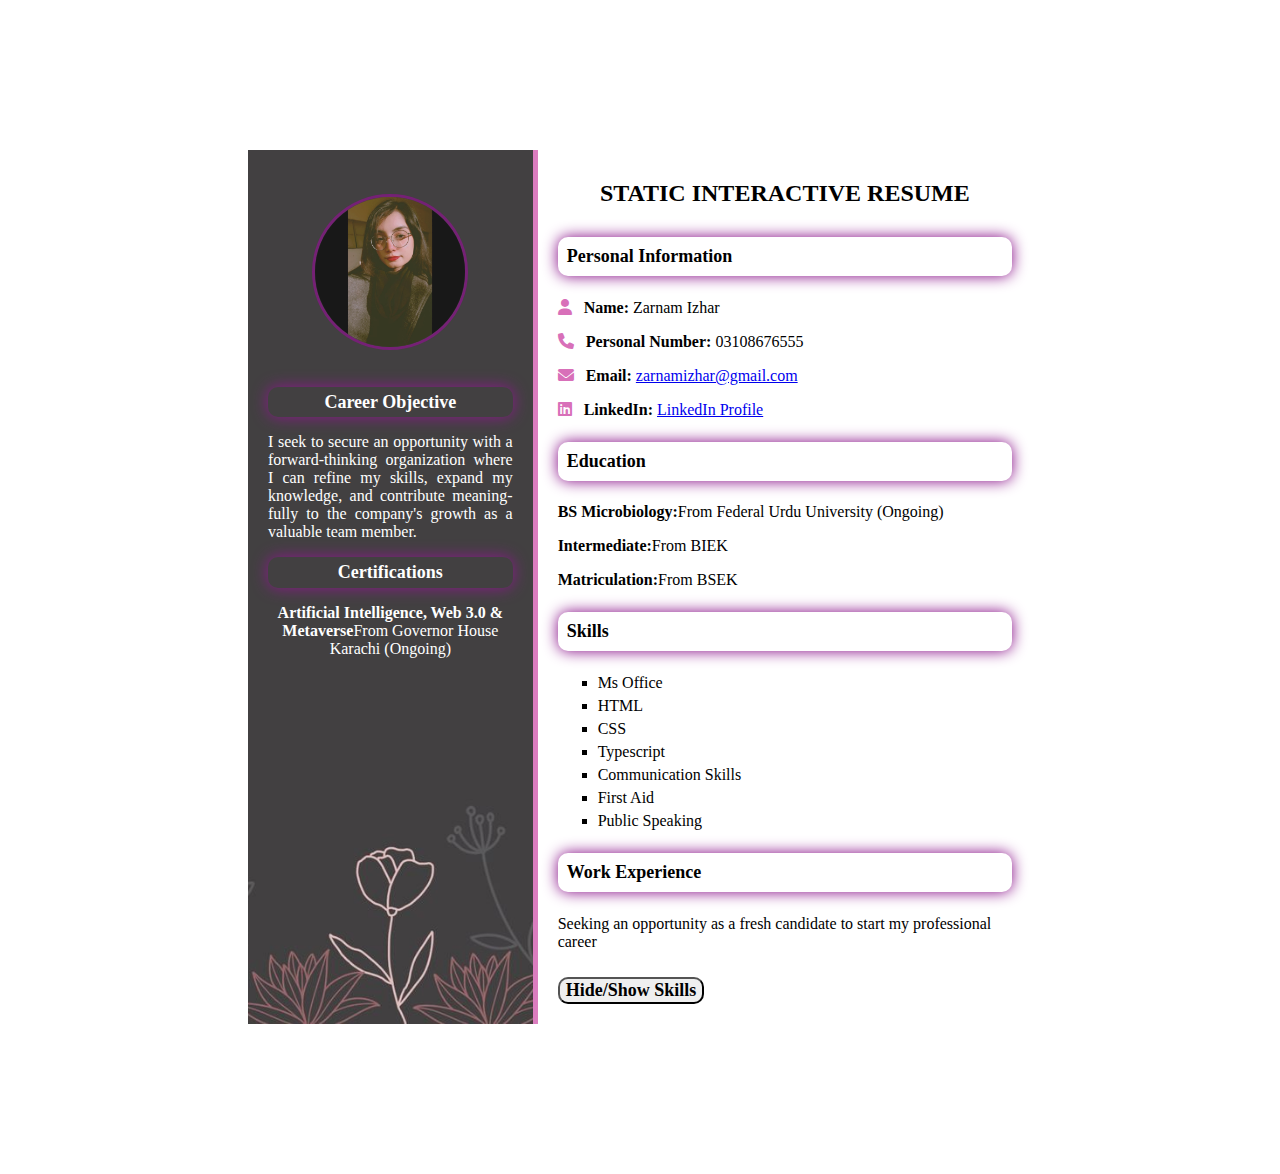
<file: index.html>
<!DOCTYPE html>
<html lang="en">
<head>
    <meta charset="UTF-8">
    <meta name="viewport" content="width=device-width, initial-scale=1.0">
    <title>Static Interactive Resume</title>
    <link rel="stylesheet" href="style.css">
    <link rel="stylesheet" href="https://cdnjs.cloudflare.com/ajax/libs/font-awesome/6.0.0-beta3/css/all.min.css">

</head>
<body>
    <div class="resume-container">
        <!-- Left section -->
         <div class="left-section">
            <img src="edited 1.jpeg" alt="Profile Picture" class="profile-picture">
            <section id="objective">
                <h3 style="color: white;">Career Objective</h3>
                <p style="text-align: justify; hyphens:auto;">I seek to secure an opportunity with a forward-thinking organization where I can refine my skills, expand my knowledge, and contribute meaningfully to the company's growth as a valuable team member.</p>

            </section>
            <section id="certification">
                <h3 style="color: white;">Certifications</h3>
                <p><b>Artificial Intelligence, Web 3.0 & Metaverse</b>From Governor House Karachi (Ongoing)</p>

            </section>
         </div>

         <!-- Right section -->
          <div class="right-section">
            <h1>STATIC INTERACTIVE RESUME</h1>
            <section id="personal-info">
                <h3>Personal Information</h3>
                <p><b><i class="fas fa-user"></i> Name:</b> Zarnam Izhar</p>
                <p><b><i class="fas fa-phone"></i> Personal Number:</b> 03108676555</p>
                <p><b><i class="fas fa-envelope"></i> Email:</b> <a href="mailto:zarnamizhar@gmail.com">zarnamizhar@gmail.com</a></p>
                <p><b><i class="fab fa-linkedin"></i> LinkedIn:</b> <a href="https://www.linkedin.com/in/zarnam-izhar-626063289" target="_blank">LinkedIn Profile</a></p>
            </section>
            <section id="education">
                <h3>Education</h3>
                <p><b>BS Microbiology:</b>From Federal Urdu University (Ongoing)</p>
                <p><b>Intermediate:</b>From BIEK</p>
                <p><b>Matriculation:</b>From BSEK</p>

            </section>
            <!-- skills -->
             <section id="skills">
                <h3>Skills</h3>
                <ul>
                    <li>Ms Office</li>
                    <li>HTML</li>
                    <li>CSS</li>
                    <li>Typescript</li>
                    <li>Communication Skills</li>
                    <li>First Aid</li>
                    <li>Public Speaking</li>
                </ul>
             </section>
             <!-- work expireince -->
              <section id="work-experience">
                <h3>Work Experience</h3>
                <p>Seeking an opportunity as a fresh candidate to start my professional career</p>


              </section>
              <!-- button to toggle skills -->
               <button id="toggle-skills"><b>Hide/Show Skills</b></button>
          </div>
    </div>
    <script src ="script.js"></script>
</body>
</html>
</file>
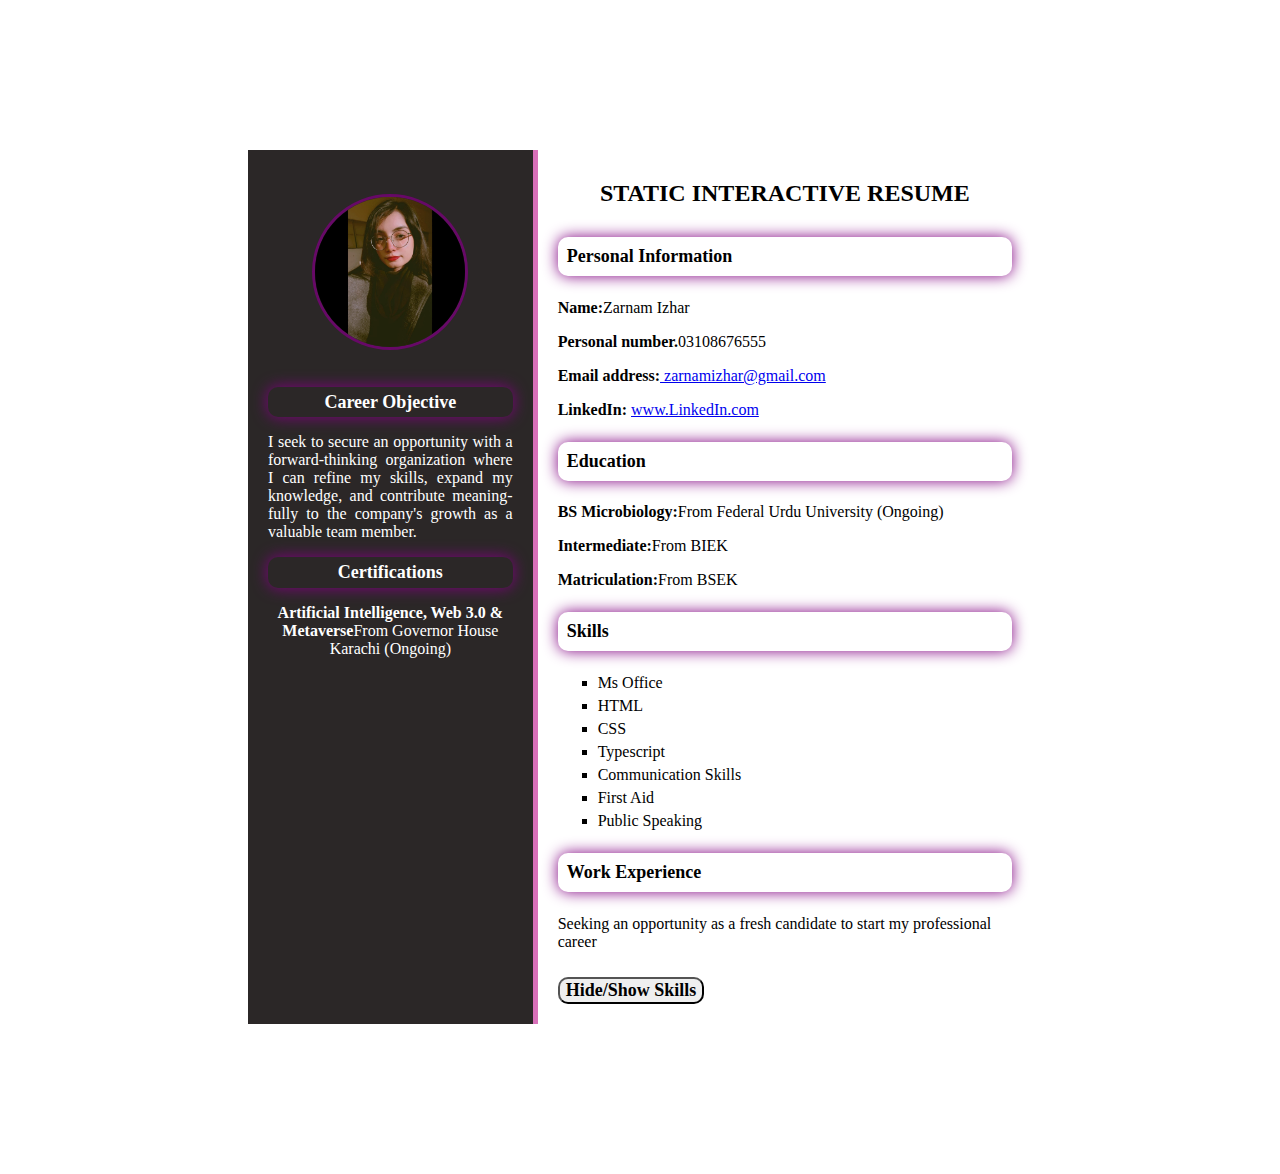
<file: Milesstone/index.html>
<!DOCTYPE html>
<html lang="en">
<head>
    <meta charset="UTF-8">
    <meta name="viewport" content="width=device-width, initial-scale=1.0">
    <title>Static Interactive Resume</title>
    <link rel="stylesheet" href="style.css">
</head>
<body>
    <div class="resume-container">
        <!-- Left section -->
         <div class="left-section">
            <img src="edited 1.jpeg" alt="Profile Picture" class="profile-picture">
            <section id="objective">
                <h3 style="color: white;">Career Objective</h3>
                <p style="text-align: justify; hyphens:auto;">I seek to secure an opportunity with a forward-thinking organization where I can refine my skills, expand my knowledge, and contribute meaningfully to the company's growth as a valuable team member.</p>

            </section>
            <section id="certification">
                <h3 style="color: white;">Certifications</h3>
                <p><b>Artificial Intelligence, Web 3.0 & Metaverse</b>From Governor House Karachi (Ongoing)</p>

            </section>
         </div>

         <!-- Right section -->
          <div class="right-section">
            <h1>STATIC INTERACTIVE RESUME</h1>
            <section id="personal-info">
<h3>Personal Information</h3>
<p><b>Name:</b>Zarnam Izhar</p>
<p><b>Personal number.</b>03108676555</p>
<p><b>Email address:</b><a href="zarnamizhar@gmail.com"> zarnamizhar@gmail.com</a></p>
<p><b>LinkedIn:</b> <a href="https://www.linkedin.com/in/zarnam-izhar-626063289" target="_blank">www.LinkedIn.com</a></p>
            </section>
            <section id="education">
                <h3>Education</h3>
                <p><b>BS Microbiology:</b>From Federal Urdu University (Ongoing)</p>
                <p><b>Intermediate:</b>From BIEK</p>
                <p><b>Matriculation:</b>From BSEK</p>

            </section>
            <!-- skills -->
             <section id="skills">
                <h3>Skills</h3>
                <ul>
                    <li>Ms Office</li>
                    <li>HTML</li>
                    <li>CSS</li>
                    <li>Typescript</li>
                    <li>Communication Skills</li>
                    <li>First Aid</li>
                    <li>Public Speaking</li>
                </ul>
             </section>
             <!-- work expireince -->
              <section id="work-experience">
                <h3>Work Experience</h3>
                <p>Seeking an opportunity as a fresh candidate to start my professional career</p>


              </section>
              <!-- button to toggle skills -->
               <button id="toggle-skills"><b>Hide/Show Skills</b></button>
          </div>
    </div>
    <script src ="script.js"></script>
</body>
</html>
</file>
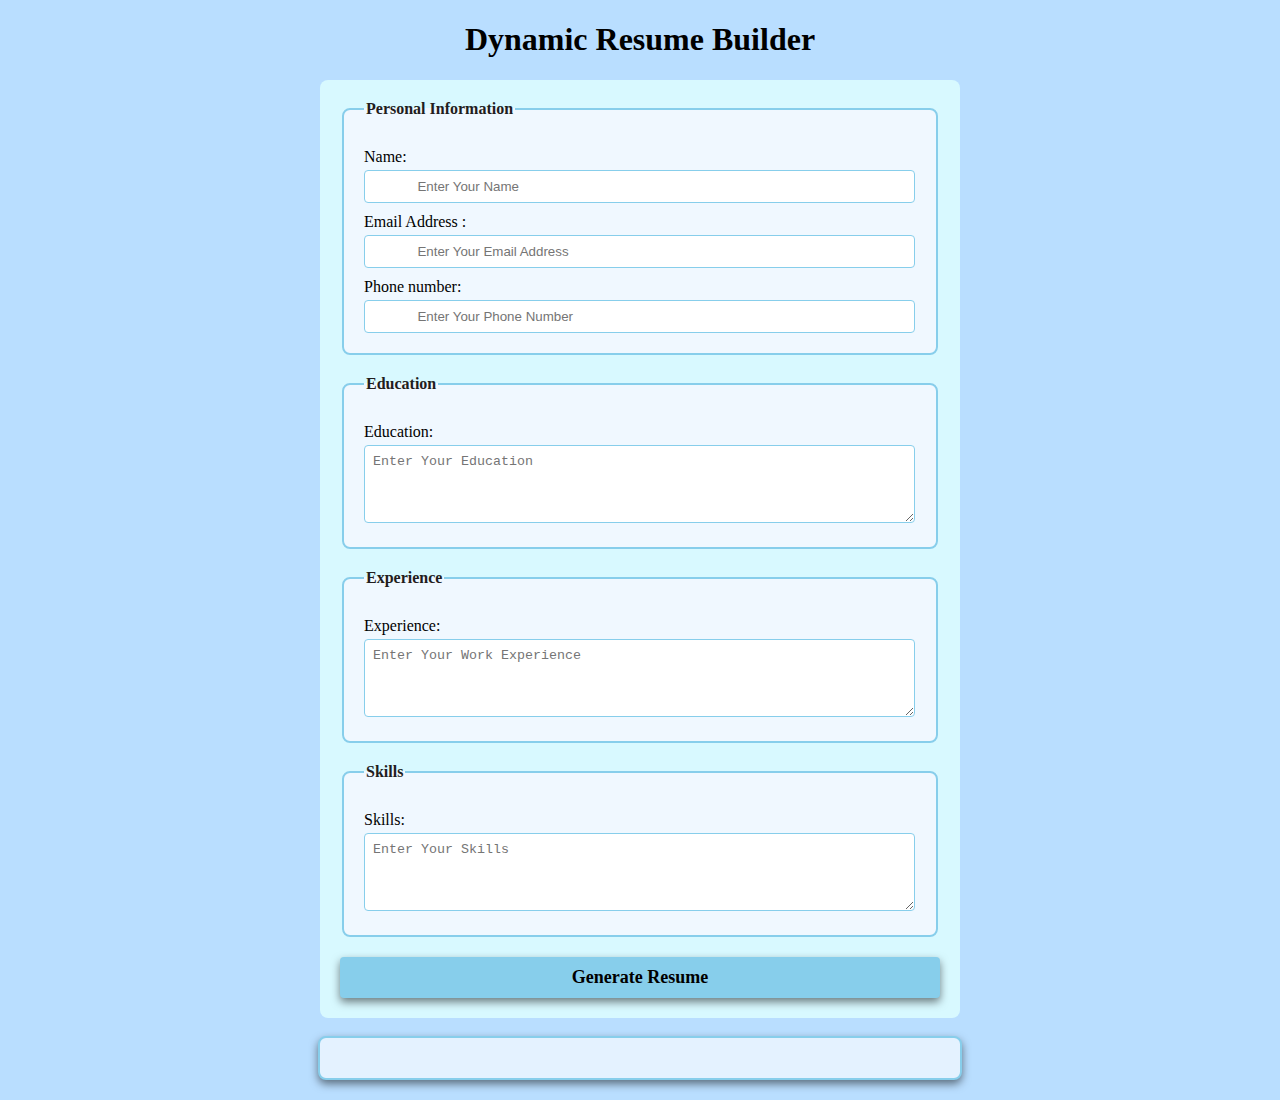
<file: Milestone3/index.html>
<!DOCTYPE html>
<html lang="en">
<head>
    <meta charset="UTF-8">
    <meta name="viewport" content="width=device-width, initial-scale=1.0">
    <title>Dynamic Resume Builder</title>
    <link rel="stylesheet" href="style.css">
</head>
<body>
    <h1>Dynamic Resume Builder</h1>
    <form id="resume-form">
        <fieldset>
            <legend>Personal Information</legend>
            <label for="name">Name:</label>
            <input type="text" id="name" placeholder="
            Enter Your Name" required>

            <label for="email">Email Address :</label>
            <input type="email" id="email" placeholder="
            Enter Your Email Address" required>

            <label for="phone">Phone number:</label>
            <input type="tel" id="phone" placeholder="
            Enter Your Phone Number" required>

        </fieldset>
<fieldset>
    <legend>Education</legend>
    <label for="education">Education:</label>
    <textarea id="education" placeholder="Enter Your Education" rows="4" required></textarea>

</fieldset>

<fieldset>
    <legend>Experience</legend>
    <label for="experience">Experience:</label>
    <textarea id="experience" placeholder="Enter Your Work Experience" rows="4" required></textarea>
</fieldset>

<fieldset>
<legend>Skills</legend>
<label for="skills">Skills:</label>
<textarea id="skills" placeholder="Enter Your Skills" rows="4" required></textarea>
</fieldset>

<button><b>Generate Resume</b></button>
    </form>
    <br>

    <div id="resume-display">

    </div>

    <script src="script.js"></script>
</body>
</html>
</file>
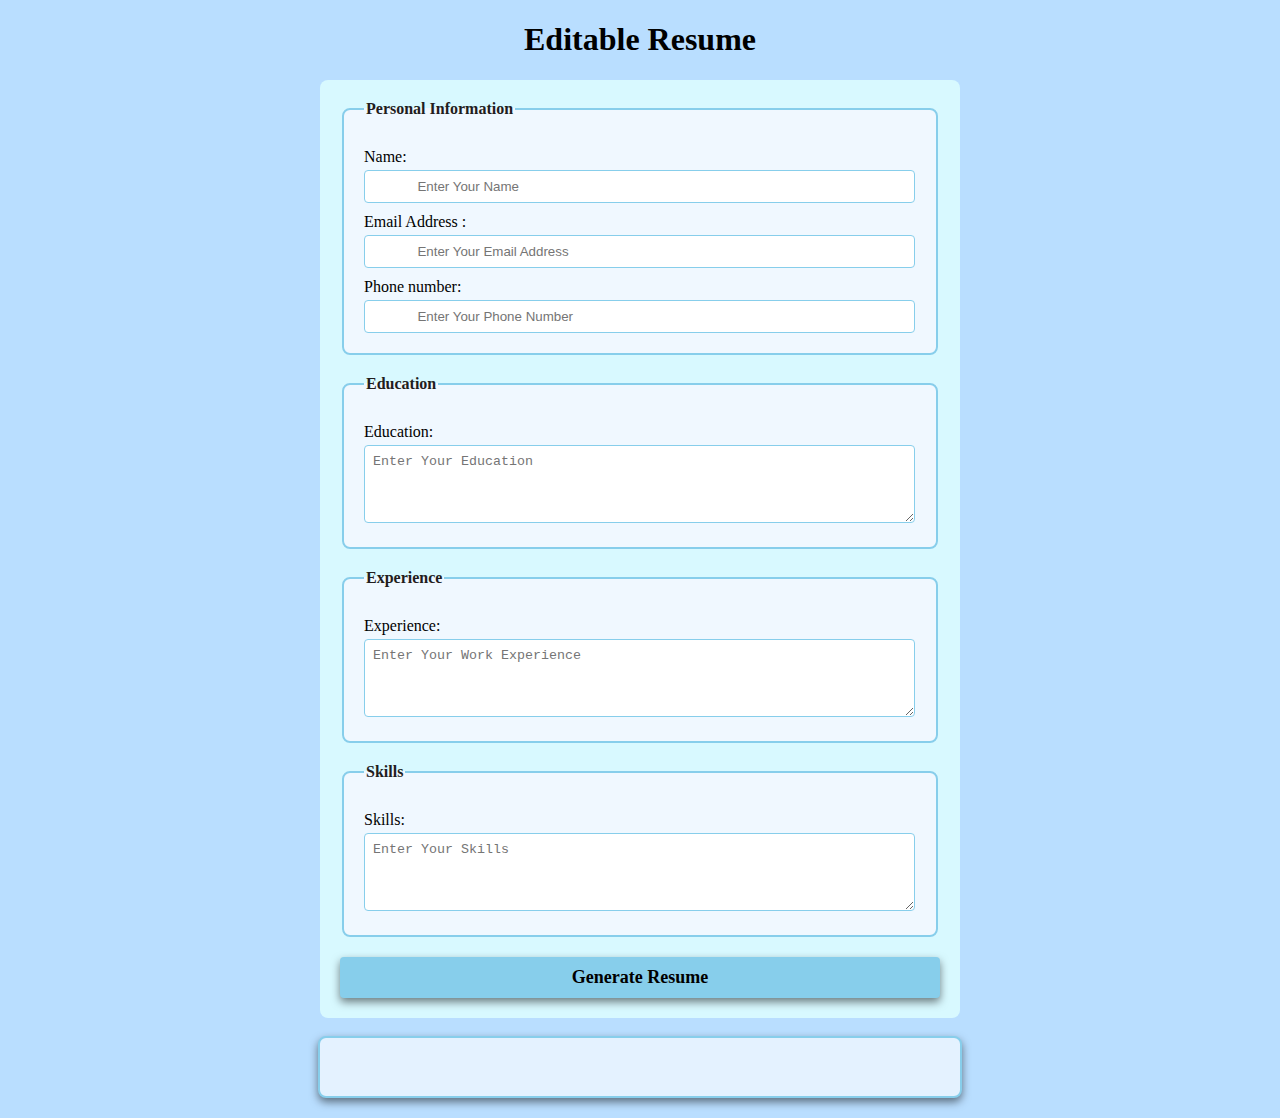
<file: Milestone4/index.html>
<!DOCTYPE html>
<html lang="en">
<head>
    <meta charset="UTF-8">
    <meta name="viewport" content="width=device-width, initial-scale=1.0">
    <title>Editable Resume</title>
    <link rel="stylesheet" href="style.css">
</head>
<body>
    <h1>Editable Resume</h1>
    <form id="resume-form">
        <fieldset>
            <legend>Personal Information</legend>
            <label for="name">Name:</label>
            <input type="text" id="name" placeholder="
            Enter Your Name" required>

            <label for="email">Email Address :</label>
            <input type="email" id="email" placeholder="
            Enter Your Email Address" required>

            <label for="phone">Phone number:</label>
            <input type="tel" id="phone" placeholder="
            Enter Your Phone Number" required>

        </fieldset>
<fieldset>
    <legend>Education</legend>
    <label for="education">Education:</label>
    <textarea id="education" placeholder="Enter Your Education" rows="4" required></textarea>

</fieldset>

<fieldset>
    <legend>Experience</legend>
    <label for="experience">Experience:</label>
    <textarea id="experience" placeholder="Enter Your Work Experience" rows="4" required></textarea>
</fieldset>

<fieldset>
<legend>Skills</legend>
<label for="skills">Skills:</label>
<textarea id="skills" placeholder="Enter Your Skills" rows="4" required></textarea>
</fieldset>

<button><b>Generate Resume</b></button>
    </form>
    <br>
<!-- Editable resume -->
    <div id="resume-display" contenteditable="true">

    </div>

    <script src="script.js"></script>
</body>
</html>
</file>
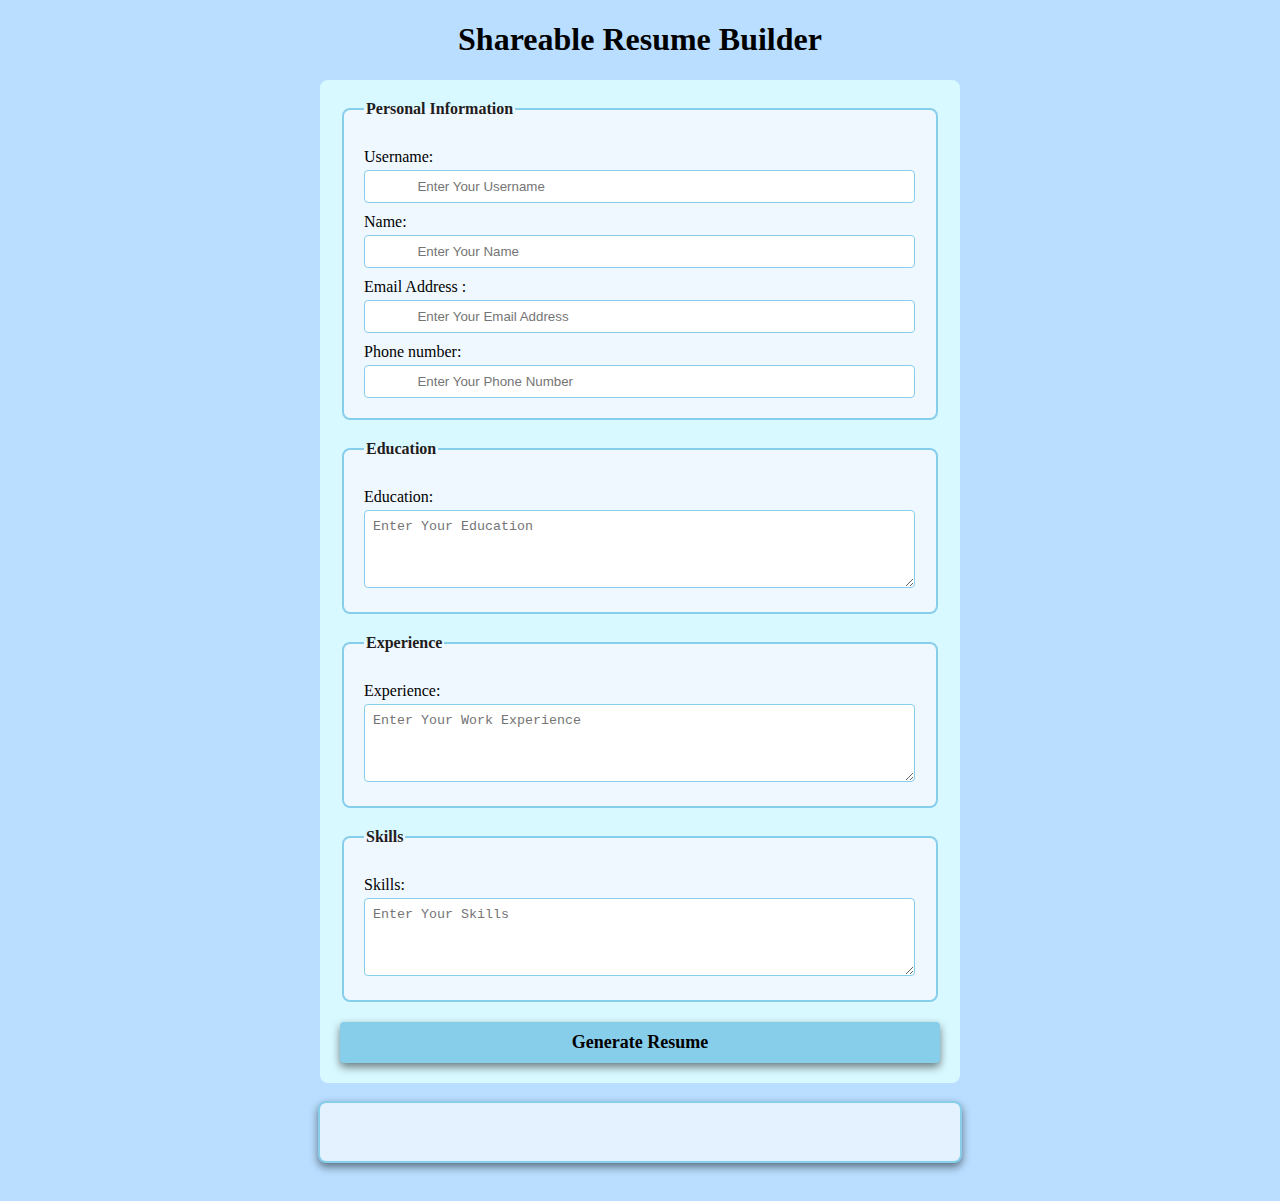
<file: Milestone5/index.html>
<!DOCTYPE html>
<html lang="en">
<head>
    <meta charset="UTF-8">
    <meta name="viewport" content="width=device-width, initial-scale=1.0">
    <title>Shareable Resume Builder</title>
    <link rel="stylesheet" href="style.css">
</head>
<body>
    <h1>Shareable Resume Builder</h1>
    <form id="resume-form">
        <fieldset>
            <legend>Personal Information</legend>

            <label for="username">Username:</label>
            <input type="text" id="username" placeholder="
            Enter Your Username" required>


            <label for="name">Name:</label>
            <input type="text" id="name" placeholder="
            Enter Your Name" required>

            <label for="email">Email Address :</label>
            <input type="email" id="email" placeholder="
            Enter Your Email Address" required>

            <label for="phone">Phone number:</label>
            <input type="tel" id="phone" placeholder="
            Enter Your Phone Number" required>

        </fieldset>
<fieldset>
    <legend>Education</legend>
    <label for="education">Education:</label>
    <textarea id="education" placeholder="Enter Your Education" rows="4" required></textarea>

</fieldset>

<fieldset>
    <legend>Experience</legend>
    <label for="experience">Experience:</label>
    <textarea id="experience" placeholder="Enter Your Work Experience" rows="4" required></textarea>
</fieldset>

<fieldset>
<legend>Skills</legend>
<label for="skills">Skills:</label>
<textarea id="skills" placeholder="Enter Your Skills" rows="4" required></textarea>
</fieldset>

<button><b>Generate Resume</b></button>
    </form>
    <br>
<!-- Editable resume -->
    <div id="resume-display" contenteditable="true">

    </div>
    <br>

    <!-- Section for shareable link and download option -->
     <div id="shareable-link-container" style="display: none;">
<h2>Shareable Link</h2>
<p>Click here to view or edit your resume</p>
<a href="#" id="shareable-link" target="_blank"></a>
<br>
<button id="download-pdf"><b>Download as PDF</b></button>
</div>
    <script src="script.js"></script>
</body>
</html>
</file>
<file: style.css>
body {
    font-family: 'Times New Roman', Times, serif;
    background-color: rgb(255, 255, 255);
    margin: 0%;
    padding: 150px;
}
.resume-container {
    display: flex;
    background-color: white;
    width: 80%;
    margin: 0 auto;
    border-radius: 10px;
    box-shadow: 0 0 20px black (0, 0, 0, 0.1);
}
.left-section {
    background-color: rgb(43, 39, 39);
    color: white;
    padding: 20px;
    width: 35%;
    text-align: center;
    border-right: 5px solid rgb(216, 112, 185);
    background-image: url('borders2.jpg'); 
    background-size: cover;
    background-position: center;
    opacity: 0.9; 
}
.profile-picture {
    width: 150px;
    height: 150px;
    margin-top: 10%;
    border-radius: 50%;
    border: 3px solid rgb(103, 9, 103);
    margin-bottom: 20px;

}
h1 {
    font-size: 24px;
    margin:10px 0;
    margin-bottom: 30px;
    text-align: center;
}
h3{
    font-size: 18px;
    padding: 2%;
    margin:20px 0 10px;
    color: black;
    border-radius: 10px;
    box-shadow: 0 0 15px purple;
    margin-top: 5%;
    margin-bottom: 5%;
}
ul {
    list-style-type:square;
    padding: 10;
    margin: 10px 0;
}
ul li {
    margin: 5px 0;
}

.right-section {
    padding: 20px;
    width: 65%;
}
button {
    font-family: 'Times New Roman', Times, serif;
    border-radius: 10px;
    box-shadow: 0 0 15 px black;
    cursor:pointer;
    margin-top: 10px;
    font-size: 18px;
}
button:hover {
    background-color: rgb(190, 99, 220);
    
}

#personal-info p i {
    color: #d870b9; 
    margin-right: 8px;
}
button:hover {
    background-color: rgb(190, 99, 220);
    box-shadow: 0px 4px 8px rgba(0, 0, 0, 0.2);
}
.profile-picture:hover {
    box-shadow: 0px 4px 8px rgba(216, 112, 185, 0.4);
}
</file>
<file: Milesstone/style.css>
/* General Styling */
body {
    font-family: 'Times New Roman', Times, serif;
    background-color: rgb(255, 255, 255);
    margin: 0%;
    padding: 150px;
}
.resume-container {
    display: flex;
    background-color: white;
    width: 80%;
    margin: 0 auto;
    border-radius: 10px;
    box-shadow: 0 0 20px black (0, 0, 0, 0.1);
}
.left-section {
    background-color: rgb(43, 39, 39);
    color: white;
    padding: 20px;
    width:35%;
    text-align: center;
    border-right: 5px solid rgb(216, 112, 185);
    
}
.profile-picture {
    width: 150px;
    height: 150px;
    margin-top: 10%;
    border-radius: 50%;
    border: 3px solid rgb(103, 9, 103);
    margin-bottom: 20px;

}
h1 {
    font-size: 24px;
    margin:10px 0;
    margin-bottom: 30px;
    text-align: center;
}
h3{
    font-size: 18px;
    padding: 2%;
    margin:20px 0 10px;
    color: black;
    border-radius: 10px;
    box-shadow: 0 0 15px purple;
    margin-top: 5%;
    margin-bottom: 5%;
}
ul {
    list-style-type:square;
    padding: 10;
    margin: 10px 0;
}
ul li {
    margin: 5px 0;
}
/* right section style */
.right-section {
    padding: 20px;
    width: 65%;
}
button {
    font-family: 'Times New Roman', Times, serif;
    border-radius: 10px;
    box-shadow: 0 0 15 px black;
    cursor:pointer;
    margin-top: 10px;
    font-size: 18px;
}
button:hover {
    background-color: rgb(76, 221, 240);
    
}
</file>
<file: Milestone3/style.css>
body {
    font-family: 'Times New Roman', Times, serif;
    margin:20px;
    padding:0;
    background-color: rgb(185, 222, 255);
}
form {
    margin:auto;
    background-color: rgb(216, 249, 255);
    border-radius: 8px;
    box-shadow: 0 4px 8px black(0, 0, 0, 0.5);
    padding: 20px;
    max-width: 600px;
}

h1 {
    text-align: center;
    color: black;
}

fieldset {
    border: 2px solid skyblue;
    border-radius: 8px;
    padding: 20px;
    margin-bottom: 20px;
    background-color: aliceblue;
}

legend {
    font-weight: bold;
    text-align: left;
    color: rgb(34, 29, 29);
}

label {
    display: block;
    margin-top: 10px;
    color: black;

}

input,textarea {
    margin-top: 4px;
    padding: 8px;
    width: calc(100% - 1px);
    border: 1px solid skyblue;
    border-radius: 4px;
    box-sizing: border-box;
}

button {
    display: block;
    width: 100%;
    background-color: skyblue;
    color: black;
    border: none;
    border-radius: 4px;
    box-shadow: 0 4px 8px rgba(0, 0, 0, 0.5);
    margin-top: 10px;
    font-size: 18px;
    font-family: 'Times New Roman', Times, serif;
    padding: 10px;
    cursor: pointer;
}

button :hover {
    color: blue;
}

#resume-display {
    max-width: 600px;
    margin: auto;
    padding: 20px;
    border: 2px solid skyblue;
    border-radius: 8px;
    background-color: rgb(228, 242, 255);
    box-shadow: 0 4px 8px rgba(0, 0, 0, 0.5);
}

#resume-display h2 {
    color: black;
}
</file>
<file: Milestone4/style.css>
body {
    font-family: 'Times New Roman', Times, serif;
    margin:20px;
    padding:0;
    background-color: rgb(185, 222, 255);
}
form {
    margin:auto;
    background-color: rgb(216, 249, 255);
    border-radius: 8px;
    box-shadow: 0 4px 8px black(0, 0, 0, 0.5);
    padding: 20px;
    max-width: 600px;
}

h1 {
    text-align: center;
    color: black;
}

fieldset {
    border: 2px solid skyblue;
    border-radius: 8px;
    padding: 20px;
    margin-bottom: 20px;
    background-color: aliceblue;
}

legend {
    font-weight: bold;
    text-align: left;
    color: rgb(34, 29, 29);
}

label {
    display: block;
    margin-top: 10px;
    color: black;

}

input,textarea {
    margin-top: 4px;
    padding: 8px;
    width: calc(100% - 1px);
    border: 1px solid skyblue;
    border-radius: 4px;
    box-sizing: border-box;
}

button {
    display: block;
    width: 100%;
    background-color: skyblue;
    color: black;
    border: none;
    border-radius: 4px;
    box-shadow: 0 4px 8px rgba(0, 0, 0, 0.5);
    margin-top: 10px;
    font-size: 18px;
    font-family: 'Times New Roman', Times, serif;
    padding: 10px;
    cursor: pointer;
}

button :hover {
    color: blue;
}

#resume-display {
    max-width: 600px;
    margin: auto;
    padding: 20px;
    border: 2px solid skyblue;
    border-radius: 8px;
    background-color: rgb(228, 242, 255);
    box-shadow: 0 4px 8px rgba(0, 0, 0, 0.5);
    /* making resume editable */
    outline: none;
}

#resume-display h2 {
    color: black;
}
</file>
<file: Milestone5/style.css>
body {
    font-family: 'Times New Roman', Times, serif;
    margin:20px;
    padding:0;
    background-color: rgb(185, 222, 255);
}
form {
    margin:auto;
    background-color: rgb(216, 249, 255);
    border-radius: 8px;
    box-shadow: 0 4px 8px black(0, 0, 0, 0.5);
    padding: 20px;
    max-width: 600px;
}

h1 {
    text-align: center;
    color: black;
}

fieldset {
    border: 2px solid skyblue;
    border-radius: 8px;
    padding: 20px;
    margin-bottom: 20px;
    background-color: aliceblue;
}

legend {
    font-weight: bold;
    text-align: left;
    color: rgb(34, 29, 29);
}

label {
    display: block;
    margin-top: 10px;
    color: black;

}

input,textarea {
    margin-top: 4px;
    padding: 8px;
    width: calc(100% - 1px);
    border: 1px solid skyblue;
    border-radius: 4px;
    box-sizing: border-box;
}

button {
    display: block;
    width: 100%;
    background-color: skyblue;
    color: black;
    border: none;
    border-radius: 4px;
    box-shadow: 0 4px 8px rgba(0, 0, 0, 0.5);
    margin-top: 10px;
    font-size: 18px;
    font-family: 'Times New Roman', Times, serif;
    padding: 10px;
    cursor: pointer;
}

button :hover {
    color: blue;
}

#resume-display {
    max-width: 600px;
    margin: auto;
    padding: 20px;
    border: 2px solid skyblue;
    border-radius: 8px;
    background-color: rgb(228, 242, 255);
    box-shadow: 0 4px 8px rgba(0, 0, 0, 0.5);
    /* making resume editable */
    outline: none;
}

#resume-display h2 {
    color: black;
}
</file>
